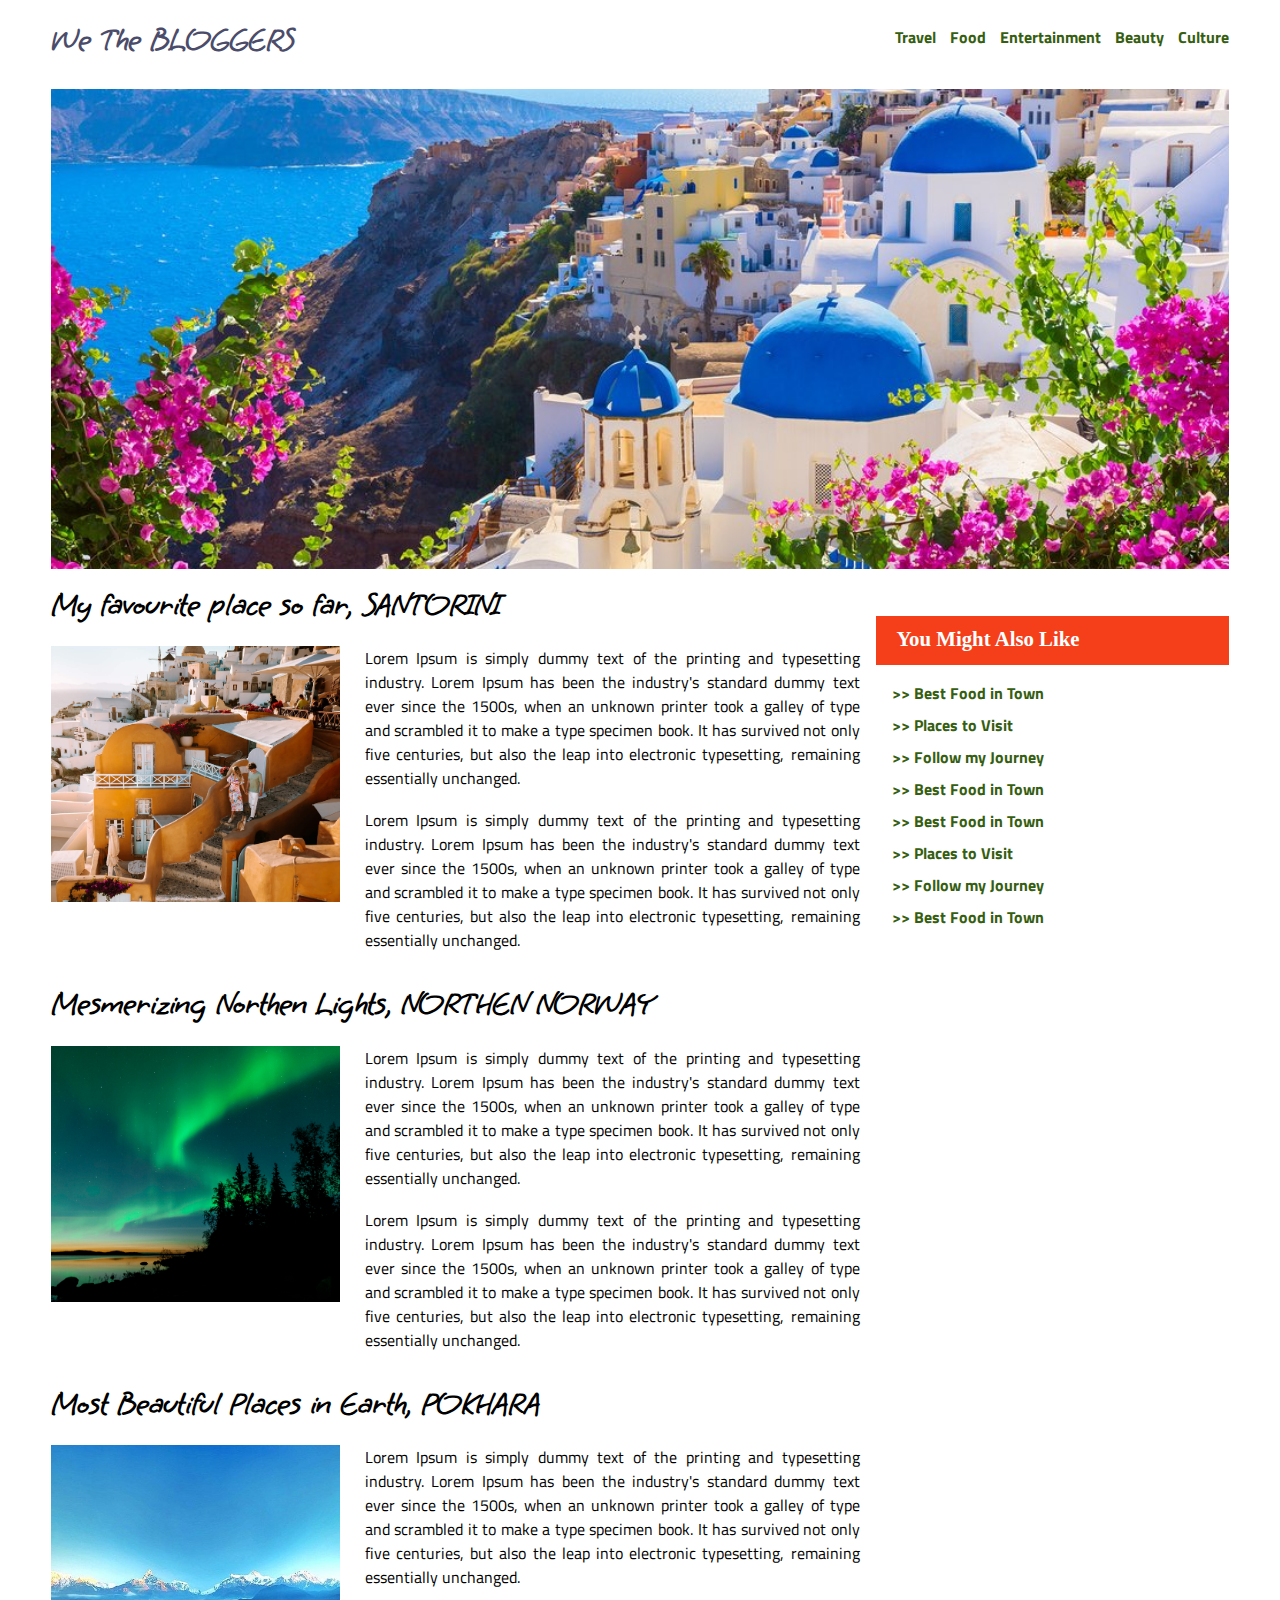
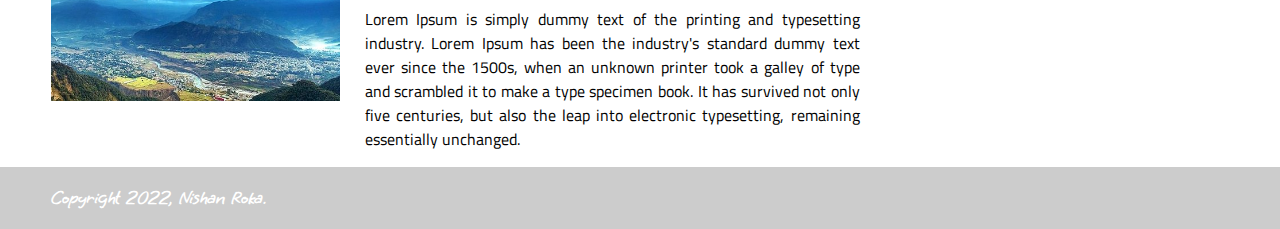
<file: index.html>
<!DOCTYPE html>
<html lang="en">
  <head>
    <meta charset="UTF-8" />
    <meta http-equiv="X-UA-Compatible" content="IE=edge" />
    <meta name="viewport" content="width=device-width, initial-scale=1.0" />

    <!-- google fonts -->
    <link rel="preconnect" href="https://fonts.googleapis.com">
<link rel="preconnect" href="https://fonts.gstatic.com" crossorigin>
<link href="https://fonts.googleapis.com/css2?family=Grape+Nuts&family=Titillium+Web:wght@200&display=swap" rel="stylesheet">


    <link href="css/style.css" type="text/css" rel="stylesheet" />
    <link href="css/responsive.css" type="text/css" rel="stylesheet" />
    <title>Home Page</title>
  </head>
  <body>
    <header class="main">
      <div class="container">
        <div class="left">
          <h1><a href="index.html">We The BLOGGERS</a></h1>
        </div>
        <div class="right">
          <div class="nav">
            <ul class="nav-ul">
              <li><a href="travel.html">Travel</a></li>
              <li><a href="food.html">Food</a></li>
              <li><a href="travel.html">Entertainment</a></li>
              <li><a href="beauty.html">Beauty</a></li>
              <li><a href="food.html">Culture</a></li>
            </ul>
            <div class="clearfix"> </div>
          </div>
        </div>
        <div class="clearfix"> </div>
      </div>
    </header>

    <section class="banner">
        <div class="container">
          <div class="image-back"></div>
          <div class="clearfix"> </div>
        </div>
    </section>

    <div class="main-body">
      <div class="index">
        <div class="container">
          <div class="left">
              <div class="blog-content">
                <h1>My favourite place so far, SANTORINI</h1>
              
                  <img src="images/blog1.jpeg">
                  <div class="blog-para">
                    <p>Lorem Ipsum is simply dummy text of the printing and typesetting industry. Lorem Ipsum has been the industry's standard dummy text ever since the 1500s, when an unknown printer took a galley of type and scrambled it to make a type specimen book. It has survived not only five centuries, but also the leap into electronic typesetting, remaining essentially unchanged. </p><br>
                    <p>Lorem Ipsum is simply dummy text of the printing and typesetting industry. Lorem Ipsum has been the industry's standard dummy text ever since the 1500s, when an unknown printer took a galley of type and scrambled it to make a type specimen book. It has survived not only five centuries, but also the leap into electronic typesetting, remaining essentially unchanged. </p>
                  </div>
                  <div class="clearfix"></div>
              </div>

              <div class="blog-content">
                <h1>Mesmerizing Northen Lights, NORTHEN NORWAY</h1>
              
                  <img src="images/blog2.jpeg">
                  <div class="blog-para">
                    <p>Lorem Ipsum is simply dummy text of the printing and typesetting industry. Lorem Ipsum has been the industry's standard dummy text ever since the 1500s, when an unknown printer took a galley of type and scrambled it to make a type specimen book. It has survived not only five centuries, but also the leap into electronic typesetting, remaining essentially unchanged. </p><br>
                    <p>Lorem Ipsum is simply dummy text of the printing and typesetting industry. Lorem Ipsum has been the industry's standard dummy text ever since the 1500s, when an unknown printer took a galley of type and scrambled it to make a type specimen book. It has survived not only five centuries, but also the leap into electronic typesetting, remaining essentially unchanged. </p>
                  </div>
                  <div class="clearfix"></div>
              </div>

              <div class="blog-content">
                <h1>Most Beautiful Places in Earth, POKHARA</h1>
              
                  <img src="images/blog3.jpeg">
                  <div class="blog-para">
                    <p>Lorem Ipsum is simply dummy text of the printing and typesetting industry. Lorem Ipsum has been the industry's standard dummy text ever since the 1500s, when an unknown printer took a galley of type and scrambled it to make a type specimen book. It has survived not only five centuries, but also the leap into electronic typesetting, remaining essentially unchanged. </p><br>
                    <p>Lorem Ipsum is simply dummy text of the printing and typesetting industry. Lorem Ipsum has been the industry's standard dummy text ever since the 1500s, when an unknown printer took a galley of type and scrambled it to make a type specimen book. It has survived not only five centuries, but also the leap into electronic typesetting, remaining essentially unchanged. </p>
                  </div>
                  <div class="clearfix"></div>
              </div>
              

              </div>

          
          <div class="right">
              <h2>You Might Also Like</h2>
              <ol>
                <li><a href="#"> >> Best Food in Town</a></li>
                <li><a href="#"> >> Places to Visit</a></li>
                <li><a href="#"> >> Follow my Journey</a></li>
                <li><a href="#"> >> Best Food in Town</a></li>
                <li><a href="#"> >> Best Food in Town</a></li>
                <li><a href="#"> >> Places to Visit</a></li>
                <li><a href="#"> >> Follow my Journey</a></li>
                <li><a href="#"> >> Best Food in Town</a></li>
              </ol>
          </div>
          <div class="clearfix"> </div>
        </div>
      </div>
        
        </div>
    </div>

    <footer>
      <div class="container">
        <h3>Copyright 2022, Nishan Roka.</h3>
      </div>
    </footer>
  </body>
</html>
</file>
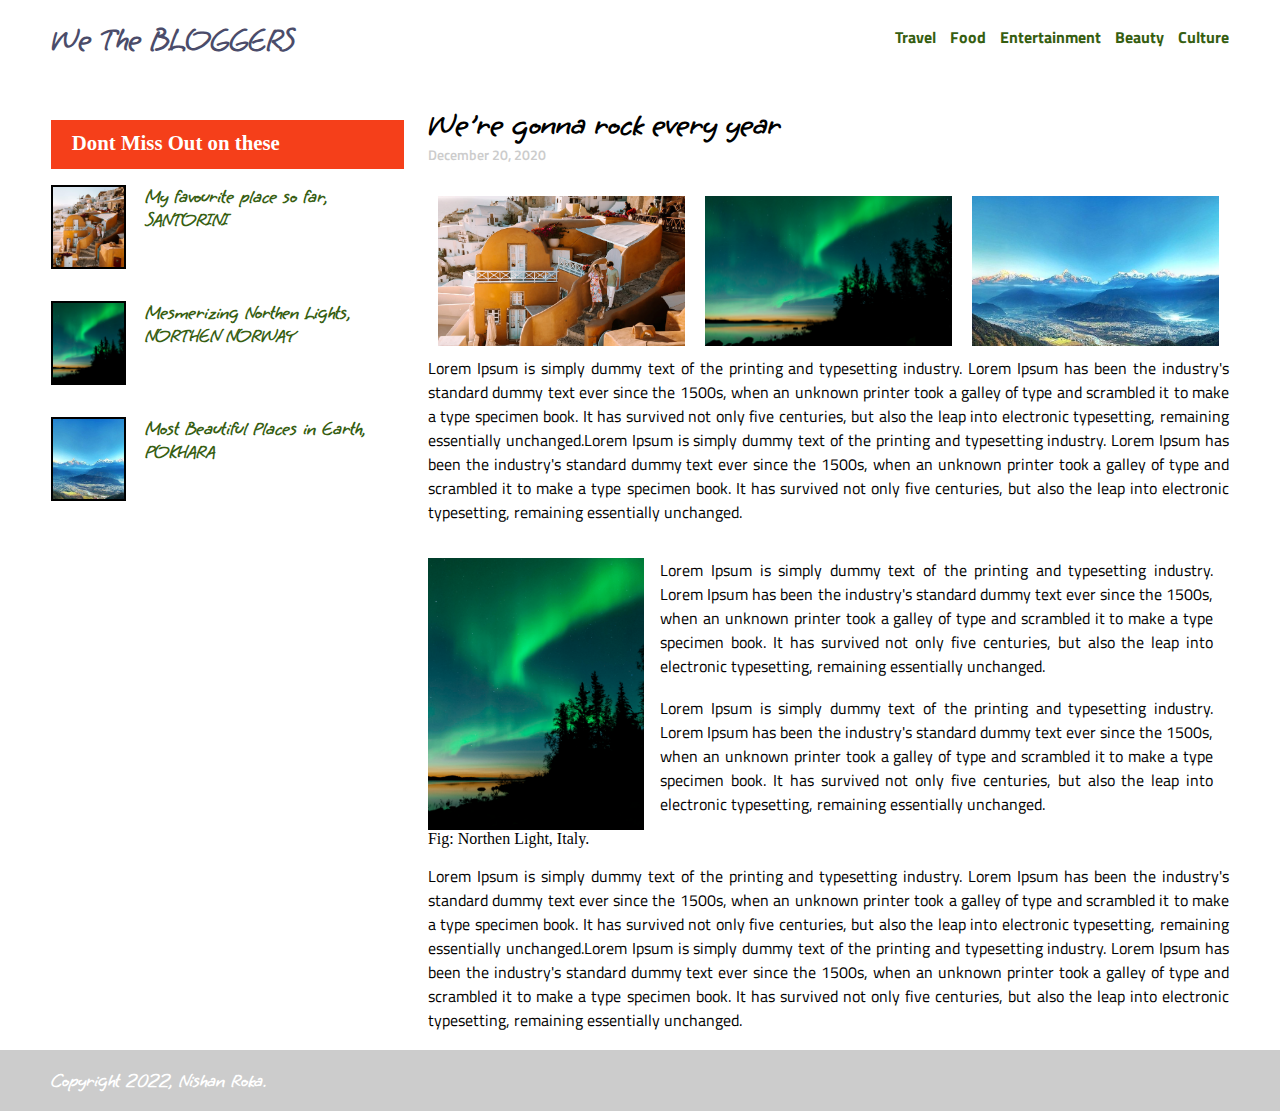
<file: beauty.html>
<!DOCTYPE html>
<html lang="en">
  <head>
    <meta charset="UTF-8" />
    <meta http-equiv="X-UA-Compatible" content="IE=edge" />
    <meta name="viewport" content="width=device-width, initial-scale=1.0" />

    <!-- google fonts -->
    <link rel="preconnect" href="https://fonts.googleapis.com" />
    <link rel="preconnect" href="https://fonts.gstatic.com" crossorigin />
    <link
      href="https://fonts.googleapis.com/css2?family=Grape+Nuts&family=Titillium+Web:wght@200&display=swap"
      rel="stylesheet"
    />

    <link href="css/style.css" type="text/css" rel="stylesheet" />
    <link href="css/responsive.css" type="text/css" rel="stylesheet" />
    <title>BEAUTY</title>
  </head>
  <body>
    <header class="main">
      <div class="container">
        <div class="left">
          <h1><a href="index.html">We The BLOGGERS</a></h1>
        </div>
        <div class="right">
          <div class="nav">
            <ul class="nav-ul">
              <li><a href="travel.html">Travel</a></li>
              <li><a href="food.html">Food</a></li>
              <li><a href="travel.html">Entertainment</a></li>
              <li><a href="beauty.html">Beauty</a></li>
              <li><a href="food.html">Culture</a></li>
            </ul>
            <div class="clearfix"></div>
          </div>
        </div>
        <div class="clearfix"></div>
      </div>
    </header>

    <div class="travel beauty">
      <div class="main-body">
        <div class="container">
          <div class="left">
            <h2>Dont Miss Out on these</h2>
            <div class="blog-content">
              <img src="images/blog1.jpeg" />
              <div class="blog-para">
                <h3>
                  <a href="travel.html">My favourite place so far, SANTORINI</a>
                </h3>
              </div>
              <div class="clearfix"></div>
            </div>
            <div class="blog-content">
              <img src="images/blog2.jpeg" />
              <div class="blog-para">
                <h3>
                  <a href="beauty.html"
                    >Mesmerizing Northen Lights, NORTHEN NORWAY</a
                  >
                </h3>
              </div>
              <div class="clearfix"></div>
            </div>
            <div class="blog-content">
              <img src="images/blog3.jpeg" />
              <div class="blog-para">
                <h3>
                  <a href="food.html">
                    Most Beautiful Places in Earth, POKHARA</a
                  >
                </h3>
              </div>
              <div class="clearfix"></div>
            </div>
          </div>

          <div class="right">
            <h1>We're gonna rock every year</h1>
            <p class="date-time">December 20, 2020</p>

            <div class="flex-container">
              <div class="flex-item-left">
                <img src="images/blog1.jpeg" />
              </div>
              <div class="flex-item-right">
                <img src="images/blog2.jpeg" />
              </div>
              <div class="flex-item-mid">
                <img src="images/blog3.jpeg" />
              </div>
            </div>

            <p>
              Lorem Ipsum is simply dummy text of the printing and typesetting
              industry. Lorem Ipsum has been the industry's standard dummy text
              ever since the 1500s, when an unknown printer took a galley of
              type and scrambled it to make a type specimen book. It has
              survived not only five centuries, but also the leap into
              electronic typesetting, remaining essentially unchanged.Lorem
              Ipsum is simply dummy text of the printing and typesetting
              industry. Lorem Ipsum has been the industry's standard dummy text
              ever since the 1500s, when an unknown printer took a galley of
              type and scrambled it to make a type specimen book. It has
              survived not only five centuries, but also the leap into
              electronic typesetting, remaining essentially unchanged.
            </p>
            <br />
            <div class="blog-content">
              <figure>
                <img src="images/blog2.jpeg" />
                <figcaption>Fig: Northen Light, Italy.</figcaption>
              </figure>

              <div class="blog-para">
                <p>
                  Lorem Ipsum is simply dummy text of the printing and
                  typesetting industry. Lorem Ipsum has been the industry's
                  standard dummy text ever since the 1500s, when an unknown
                  printer took a galley of type and scrambled it to make a type
                  specimen book. It has survived not only five centuries, but
                  also the leap into electronic typesetting, remaining
                  essentially unchanged.
                </p>
                <br />
                <p>
                  Lorem Ipsum is simply dummy text of the printing and
                  typesetting industry. Lorem Ipsum has been the industry's
                  standard dummy text ever since the 1500s, when an unknown
                  printer took a galley of type and scrambled it to make a type
                  specimen book. It has survived not only five centuries, but
                  also the leap into electronic typesetting, remaining
                  essentially unchanged.
                </p>
              </div>
              <div class="clearfix"></div>
            </div>
            <p>
              Lorem Ipsum is simply dummy text of the printing and typesetting
              industry. Lorem Ipsum has been the industry's standard dummy text
              ever since the 1500s, when an unknown printer took a galley of
              type and scrambled it to make a type specimen book. It has
              survived not only five centuries, but also the leap into
              electronic typesetting, remaining essentially unchanged.Lorem
              Ipsum is simply dummy text of the printing and typesetting
              industry. Lorem Ipsum has been the industry's standard dummy text
              ever since the 1500s, when an unknown printer took a galley of
              type and scrambled it to make a type specimen book. It has
              survived not only five centuries, but also the leap into
              electronic typesetting, remaining essentially unchanged.
            </p>
            <br />
          </div>

          <div class="clearfix"></div>
        </div>
      </div>
    </div>

    <footer>
      <div class="container">
        <h3>Copyright 2022, Nishan Roka.</h3>
      </div>
    </footer>
  </body>
</html>
</file>
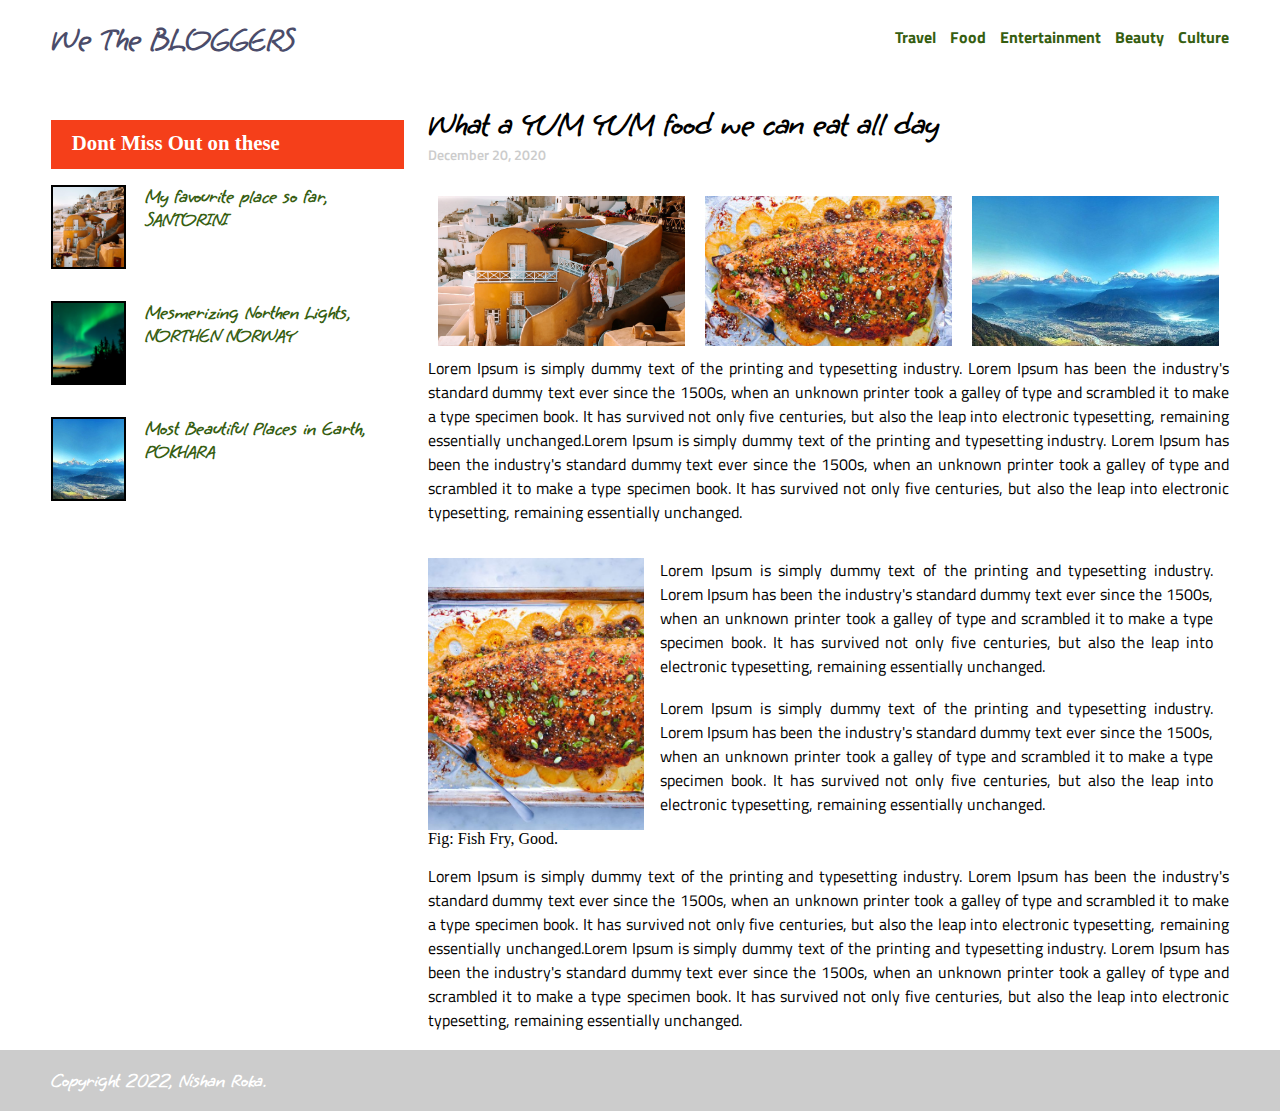
<file: food.html>
<!DOCTYPE html>
<html lang="en">
  <head>
    <meta charset="UTF-8" />
    <meta http-equiv="X-UA-Compatible" content="IE=edge" />
    <meta name="viewport" content="width=device-width, initial-scale=1.0" />

    <!-- google fonts -->
    <link rel="preconnect" href="https://fonts.googleapis.com" />
    <link rel="preconnect" href="https://fonts.gstatic.com" crossorigin />
    <link
      href="https://fonts.googleapis.com/css2?family=Grape+Nuts&family=Titillium+Web:wght@200&display=swap"
      rel="stylesheet"
    />

    <link href="css/style.css" type="text/css" rel="stylesheet" />
    <link href="css/responsive.css" type="text/css" rel="stylesheet" />
    <title>Food</title>
  </head>
  <body>
    <header class="main">
      <div class="container">
        <div class="left">
          <h1><a href="index.html">We The BLOGGERS</a></h1>
        </div>
        <div class="right">
          <div class="nav">
            <ul class="nav-ul">
              <li><a href="travel.html">Travel</a></li>
              <li><a href="food.html">Food</a></li>
              <li><a href="travel.html">Entertainment</a></li>
              <li><a href="beauty.html">Beauty</a></li>
              <li><a href="food.html">Culture</a></li>
            </ul>
            <div class="clearfix"></div>
          </div>
        </div>
        <div class="clearfix"></div>
      </div>
    </header>

    <div class="travel beauty">
      <div class="main-body">
        <div class="container">
          <div class="left">
            <h2>Dont Miss Out on these</h2>
            <div class="blog-content">
              <img src="images/blog1.jpeg" />
              <div class="blog-para">
                <h3>
                  <a href="travel.html">My favourite place so far, SANTORINI</a>
                </h3>
              </div>
              <div class="clearfix"></div>
            </div>
            <div class="blog-content">
              <img src="images/blog2.jpeg" />
              <div class="blog-para">
                <h3>
                  <a href="beauty.html"
                    >Mesmerizing Northen Lights, NORTHEN NORWAY</a
                  >
                </h3>
              </div>
              <div class="clearfix"></div>
            </div>
            <div class="blog-content">
              <img src="images/blog3.jpeg" />
              <div class="blog-para">
                <h3>
                  <a href="food.html">
                    Most Beautiful Places in Earth, POKHARA</a
                  >
                </h3>
              </div>
              <div class="clearfix"></div>
            </div>
          </div>

          <div class="right">
            <h1>What a YUM YUM food we can eat all day</h1>
            <p class="date-time">December 20, 2020</p>

            <div class="flex-container">
              <div class="flex-item-left">
                <img src="images/blog1.jpeg" />
              </div>
              <div class="flex-item-right">
                <img src="images/food.jpeg" />
              </div>
              <div class="flex-item-mid">
                <img src="images/blog3.jpeg" />
              </div>
            </div>

            <p>
              Lorem Ipsum is simply dummy text of the printing and typesetting
              industry. Lorem Ipsum has been the industry's standard dummy text
              ever since the 1500s, when an unknown printer took a galley of
              type and scrambled it to make a type specimen book. It has
              survived not only five centuries, but also the leap into
              electronic typesetting, remaining essentially unchanged.Lorem
              Ipsum is simply dummy text of the printing and typesetting
              industry. Lorem Ipsum has been the industry's standard dummy text
              ever since the 1500s, when an unknown printer took a galley of
              type and scrambled it to make a type specimen book. It has
              survived not only five centuries, but also the leap into
              electronic typesetting, remaining essentially unchanged.
            </p>
            <br />
            <div class="blog-content">
              <figure>
                <img src="images/food.jpeg" />
                <figcaption>Fig: Fish Fry, Good.</figcaption>
              </figure>

              <div class="blog-para">
                <p>
                  Lorem Ipsum is simply dummy text of the printing and
                  typesetting industry. Lorem Ipsum has been the industry's
                  standard dummy text ever since the 1500s, when an unknown
                  printer took a galley of type and scrambled it to make a type
                  specimen book. It has survived not only five centuries, but
                  also the leap into electronic typesetting, remaining
                  essentially unchanged.
                </p>
                <br />
                <p>
                  Lorem Ipsum is simply dummy text of the printing and
                  typesetting industry. Lorem Ipsum has been the industry's
                  standard dummy text ever since the 1500s, when an unknown
                  printer took a galley of type and scrambled it to make a type
                  specimen book. It has survived not only five centuries, but
                  also the leap into electronic typesetting, remaining
                  essentially unchanged.
                </p>
              </div>
              <div class="clearfix"></div>
            </div>
            <p>
              Lorem Ipsum is simply dummy text of the printing and typesetting
              industry. Lorem Ipsum has been the industry's standard dummy text
              ever since the 1500s, when an unknown printer took a galley of
              type and scrambled it to make a type specimen book. It has
              survived not only five centuries, but also the leap into
              electronic typesetting, remaining essentially unchanged.Lorem
              Ipsum is simply dummy text of the printing and typesetting
              industry. Lorem Ipsum has been the industry's standard dummy text
              ever since the 1500s, when an unknown printer took a galley of
              type and scrambled it to make a type specimen book. It has
              survived not only five centuries, but also the leap into
              electronic typesetting, remaining essentially unchanged.
            </p>
            <br />
          </div>

          <div class="clearfix"></div>
        </div>
      </div>
    </div>

    <footer>
      <div class="container">
        <h3>Copyright 2022, Nishan Roka.</h3>
      </div>
    </footer>
  </body>
</html>
</file>
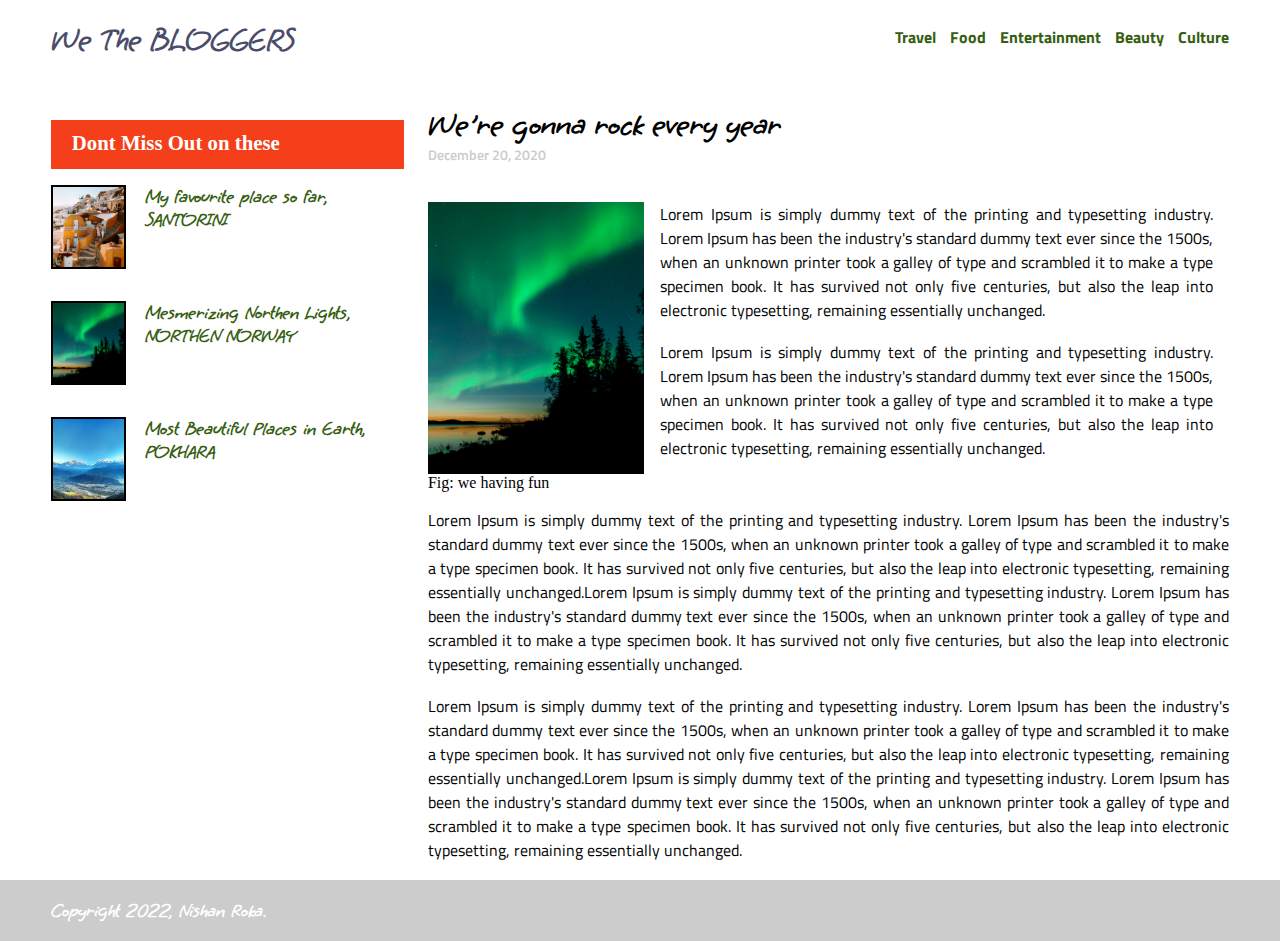
<file: travel.html>
<!DOCTYPE html>
<html lang="en">
  <head>
    <meta charset="UTF-8" />
    <meta http-equiv="X-UA-Compatible" content="IE=edge" />
    <meta name="viewport" content="width=device-width, initial-scale=1.0" />

    <!-- google fonts -->
    <link rel="preconnect" href="https://fonts.googleapis.com" />
    <link rel="preconnect" href="https://fonts.gstatic.com" crossorigin />
    <link
      href="https://fonts.googleapis.com/css2?family=Grape+Nuts&family=Titillium+Web:wght@200&display=swap"
      rel="stylesheet"
    />

    <link href="css/style.css" type="text/css" rel="stylesheet" />
    <link href="css/responsive.css" type="text/css" rel="stylesheet" />
    <title>Travel</title>
  </head>
  <body>
    <header class="main">
      <div class="container">
        <div class="left">
          <h1><a href="index.html">We The BLOGGERS</a></h1>
        </div>
        <div class="right">
          <div class="nav">
            <ul class="nav-ul">
              <li><a href="travel.html">Travel</a></li>
              <li><a href="food.html">Food</a></li>
              <li><a href="travel.html">Entertainment</a></li>
              <li><a href="beauty.html">Beauty</a></li>
              <li><a href="food.html">Culture</a></li>
            </ul>
            <div class="clearfix"></div>
          </div>
        </div>
        <div class="clearfix"></div>
      </div>
    </header>

    <div class="travel">
      <div class="main-body">
        <div class="container">
          <div class="left">
            <h2>Dont Miss Out on these</h2>
            <div class="blog-content">
              <img src="images/blog1.jpeg" />
              <div class="blog-para">
                <h3>
                  <a href="travel.html">My favourite place so far, SANTORINI</a>
                </h3>
              </div>
              <div class="clearfix"></div>
            </div>
            <div class="blog-content">
              <img src="images/blog2.jpeg" />
              <div class="blog-para">
                <h3>
                  <a href="beauty.html"
                    >Mesmerizing Northen Lights, NORTHEN NORWAY</a
                  >
                </h3>
              </div>
              <div class="clearfix"></div>
            </div>
            <div class="blog-content">
              <img src="images/blog3.jpeg" />
              <div class="blog-para">
                <h3>
                  <a href="food.html">
                    Most Beautiful Places in Earth, POKHARA</a
                  >
                </h3>
              </div>
              <div class="clearfix"></div>
            </div>
          </div>

          <div class="right">
            <h1>We're gonna rock every year</h1>
            <p class="date-time">December 20, 2020</p>

            <div class="blog-content">
                <figure>
                    <img src="images/blog2.jpeg" />
                    <figcaption>Fig: we having fun</figcaption>

                </figure>
              
              <div class="blog-para">
                <p>
                  Lorem Ipsum is simply dummy text of the printing and
                  typesetting industry. Lorem Ipsum has been the industry's
                  standard dummy text ever since the 1500s, when an unknown
                  printer took a galley of type and scrambled it to make a type
                  specimen book. It has survived not only five centuries, but
                  also the leap into electronic typesetting, remaining
                  essentially unchanged.
                </p>
                <br />
                <p>
                  Lorem Ipsum is simply dummy text of the printing and
                  typesetting industry. Lorem Ipsum has been the industry's
                  standard dummy text ever since the 1500s, when an unknown
                  printer took a galley of type and scrambled it to make a type
                  specimen book. It has survived not only five centuries, but
                  also the leap into electronic typesetting, remaining
                  essentially unchanged.
                </p>
              </div>
              <div class="clearfix"></div>
            </div>
            <p>
              Lorem Ipsum is simply dummy text of the printing and typesetting
              industry. Lorem Ipsum has been the industry's standard dummy text
              ever since the 1500s, when an unknown printer took a galley of
              type and scrambled it to make a type specimen book. It has
              survived not only five centuries, but also the leap into
              electronic typesetting, remaining essentially unchanged.Lorem
              Ipsum is simply dummy text of the printing and typesetting
              industry. Lorem Ipsum has been the industry's standard dummy text
              ever since the 1500s, when an unknown printer took a galley of
              type and scrambled it to make a type specimen book. It has
              survived not only five centuries, but also the leap into
              electronic typesetting, remaining essentially unchanged.
            </p>
            <br />
            <p>
              Lorem Ipsum is simply dummy text of the printing and typesetting
              industry. Lorem Ipsum has been the industry's standard dummy text
              ever since the 1500s, when an unknown printer took a galley of
              type and scrambled it to make a type specimen book. It has
              survived not only five centuries, but also the leap into
              electronic typesetting, remaining essentially unchanged.Lorem
              Ipsum is simply dummy text of the printing and typesetting
              industry. Lorem Ipsum has been the industry's standard dummy text
              ever since the 1500s, when an unknown printer took a galley of
              type and scrambled it to make a type specimen book. It has
              survived not only five centuries, but also the leap into
              electronic typesetting, remaining essentially unchanged.
            </p>
            <br />
          </div>

          <div class="clearfix"></div>
        </div>
      </div>
    </div>

    <footer>
      <div class="container">
        <h3>Copyright 2022, Nishan Roka.</h3>
      </div>
    </footer>
  </body>
</html>
</file>
<file: css/style.css>
/* offset */
*{
    margin:0;
    padding: 0;
}
.container{
    width: 1178px;
    padding-right: 15px;
    padding-left: 15px;
    margin-right: auto;
    margin-left: auto;
}
ul li{
    list-style: none;
    display: inline-block;
}
.clearfix{
    clear: both;
}
p, li, a{
    font-family: 'Titillium Web', sans-serif;
}
a{
    text-decoration: none;
    color: #000;
    font-weight: 600;
}
a:hover{
    color: #f53f1a;
}
.right{
    float: right;
}
.left{
    float: left;
}
p{
    text-align: justify;
    line-height: 1.5;
}a{
    font-weight: 700;
    color: #365e11;
}
h1, h2, h3, h4, h5, h1 a, h3 a{
    font-family: 'Grape Nuts', cursive;
}
h2{
    background: #f53f1a;
        color: #fff;
        padding: 0.5em 1em;
        margin: 1.5em 0 0;
        font-size: 1.3em;
        font-family: 'Libre Baskerville', serif;
}
/* header */
header{
    padding: 20px 0;
}
header .left{
    width: 30%;
}
header .right{
    width: 70%;
}
header .right .nav{
    padding: 5px 0 20px;
    
}
header ul{
    float: right;
}
header li{
    padding-left: 10px;
}
img{
    width: 100%;
}
header h1 a{
    color: #4b4c6a;
    font-weight: bold;
}
/* banner  */

/* .banner .image-back{
    background-image: url("images/santorini.jpeg");
    height: 30em;
    width: 100%;
    object-fit: cover;
    box-shadow: 0 0 8px 8px white inset;
} */
.banner .image-back{
    background-image: url("../images/santorini.jpeg");
    height: 30em;
    background-size: 100%;
    background-size: cover;
    background-position: center; 
  background-repeat: no-repeat; 
    /* box-shadow: 0 0 8px 8px white inset; */

  transition: all .45s ease-in-out;
}

.banner .image-back:hover{
    background-image: url("../images/blog1.jpeg");
    
}

/* main body  */
.main-body .left{
    width: 70%;
}
.main-body .right{
    width: 30%;
}
.main-body img{
    width: 35%;
    height: 16em;
    object-fit: cover;
    float: left;
}
.main-body h1, .main-body h2{
    padding-bottom: .7em;
}
.main-body .blog-para{
    width: 60%;
    float: right;
    padding: 0 1em;
}
.main-body .blog-content{
    padding: 1em 0;
}
.main-body .right{
    padding-top: 1em;
}
.main-body ol li{
    list-style: none;
    padding-bottom: .5em;
}
.main-body ol{
    padding:1em;
}

footer{
    background-color: #ccc;
    color: #fff;
    padding: 1.2em 0;
}
/*================== TRAVEL PAGE ================*/
.travel .left{
    width: 30%;
}
.travel .right{
    width: 68%;
}
.travel img{
    height: 5em;
    width: 20%;
    border: #000 2px solid;
}
.travel .blog-para{
    width: 69%;
    margin-bottom: 1em;
}
.travel h1{
    padding-bottom: 0;
}
.travel .date-time{
    font-size: 14px;
    color: #ccc;
    font-weight: 600;
    padding-bottom: 1.5em;
}
figure{
    width: 27%;
    float: left;
}
.travel .right .blog-content img{
    height: 17em;
    width: 100%;
    border: none;
}

/*==================== Beauty Page ==================*/
.flex-container {
    display: flex;
    flex-direction: row;
    font-size: 30px;
    text-align: center;
  }
  
  .flex-item-left {
    
    padding: 10px;
    flex: 33%;
  }
  .flex-item-mid{
      flex: 33%;
      padding: 10px;
  }
  .flex-item-right {
    padding: 10px;
    flex: 33%;
  }
  .beauty .right img{
      width: 100%;
      height: 5em;
      border: none;
  }
</file>
<file: css/responsive.css>
@media (max-width: 800px) {
    .container{
        width: 730px;
    }
    .left, header .left, .main-body .left{
        width: 100%;
        float: none;
    }
    .right, header .right, .main-body .right{
        width:100%;
        float: none;
    }
    .banner .image-back{
        background-size: 100%;
    }
    header ul {
        float: left;
    }
    header li {
        padding-left: 0;
        padding-right: 10px;
    }
    .main-body .index img{
        height: 19em;
    }
    .travel img {
        height: 7em;
        width: 30%;
    }
    .travel .blog-para {
        width: 65%;
    }
    .travel .blog-para h3{
        font-size: 2em;
    }
}
@media (max-width: 435px) {
    .container{
        width: 400px;
    }
    h1{
        font-size: 1.5em;
    }
    .flex-container {
      flex-direction: column;
    }
    .banner .image-back{
        height: 17em;
    }
    .main-body img{
        width: 100%;
    }
    .main-body .blog-para{
        width: 100%;
        float: none;
        padding: 0;
    }
    .travel .right .blog-content img {
        width: 100%;
    }
}
@media (max-width: 378px) {
    .container{
        width: 330px;
    }
    
}
@media (max-width: 320px) {
    .container{
        width: 290px;
    }

    
}
</file>
